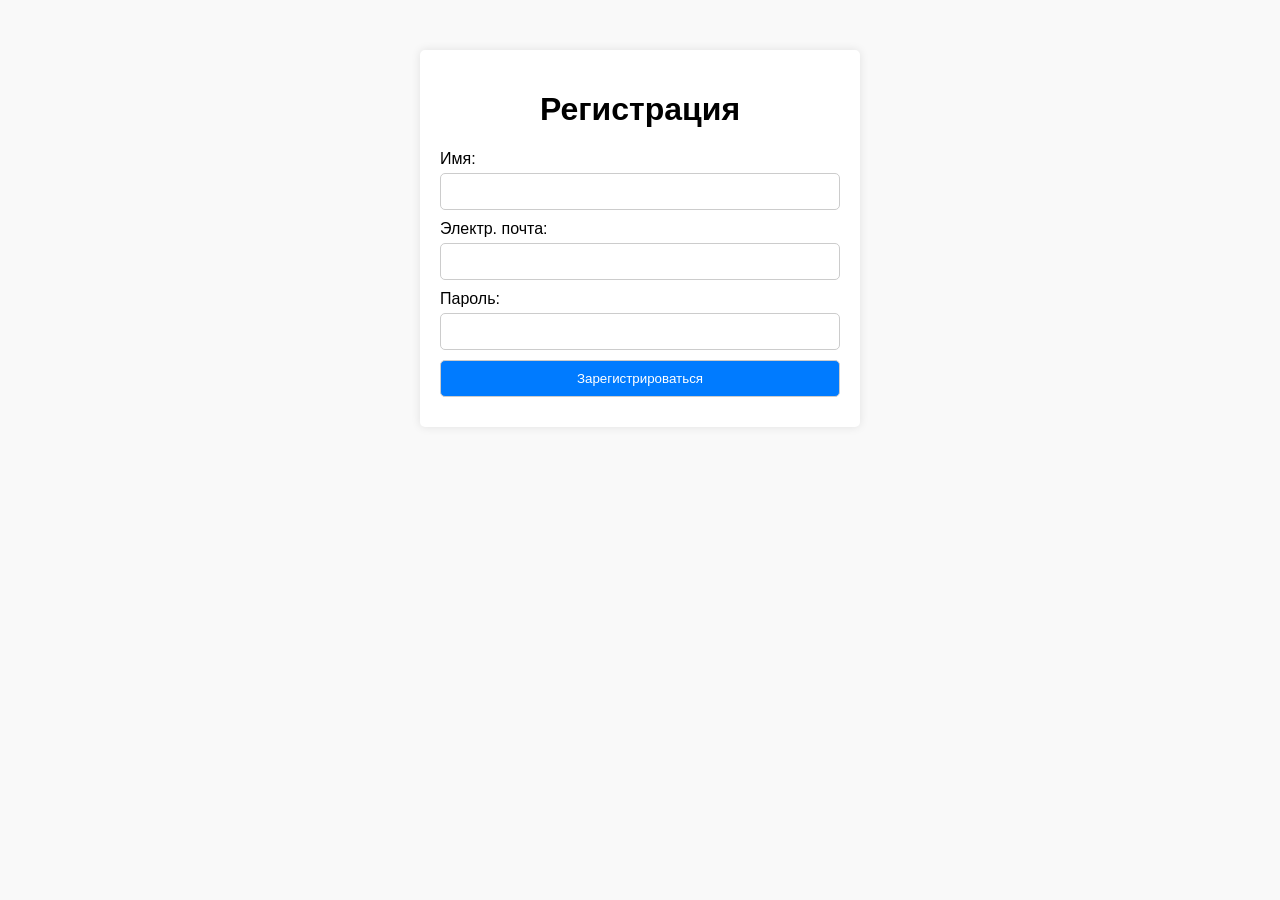
<file: registration.html>
<!DOCTYPE html>
<html lang="en">
<head>
<meta charset="UTF-8">
<meta name="viewport" content="width=device-width, initial-scale=1.0">
<title>Регистрация</title>
<style>
    body {
        font-family: Arial, sans-serif;
        background-color: #f9f9f9;
    }
    .container {
        max-width: 400px;
        margin: 50px auto;
        padding: 20px;
        background-color: #fff;
        border-radius: 5px;
        box-shadow: 0 0 10px rgba(0, 0, 0, 0.1);
    }
    h1 {
        text-align: center;
    }
    label {
        display: block;
        margin-bottom: 5px;
    }
    input[type="text"],
    input[type="password"],
    input[type="email"],
    button {
        width: 100%;
        padding: 10px;
        margin-bottom: 10px;
        border-radius: 5px;
        border: 1px solid #ccc;
        box-sizing: border-box;
    }
    button {
        background-color: #007bff;
        color: #fff;
        cursor: pointer;
    }
</style>
</head>
<body>

<div class="container">
    <h1>Регистрация</h1>
    <form>
        <label for="username">Имя:</label>
        <input type="text" id="username" name="username" required>

        <label for="email">Электр. почта:</label>
        <input type="email" id="email" name="email" required>

        <label for="password">Пароль:</label>
        <input type="password" id="password" name="password" required>

        <button type="submit">Зарегистрироваться</button>
    </form>
</div>

</body>
</html>
</file>
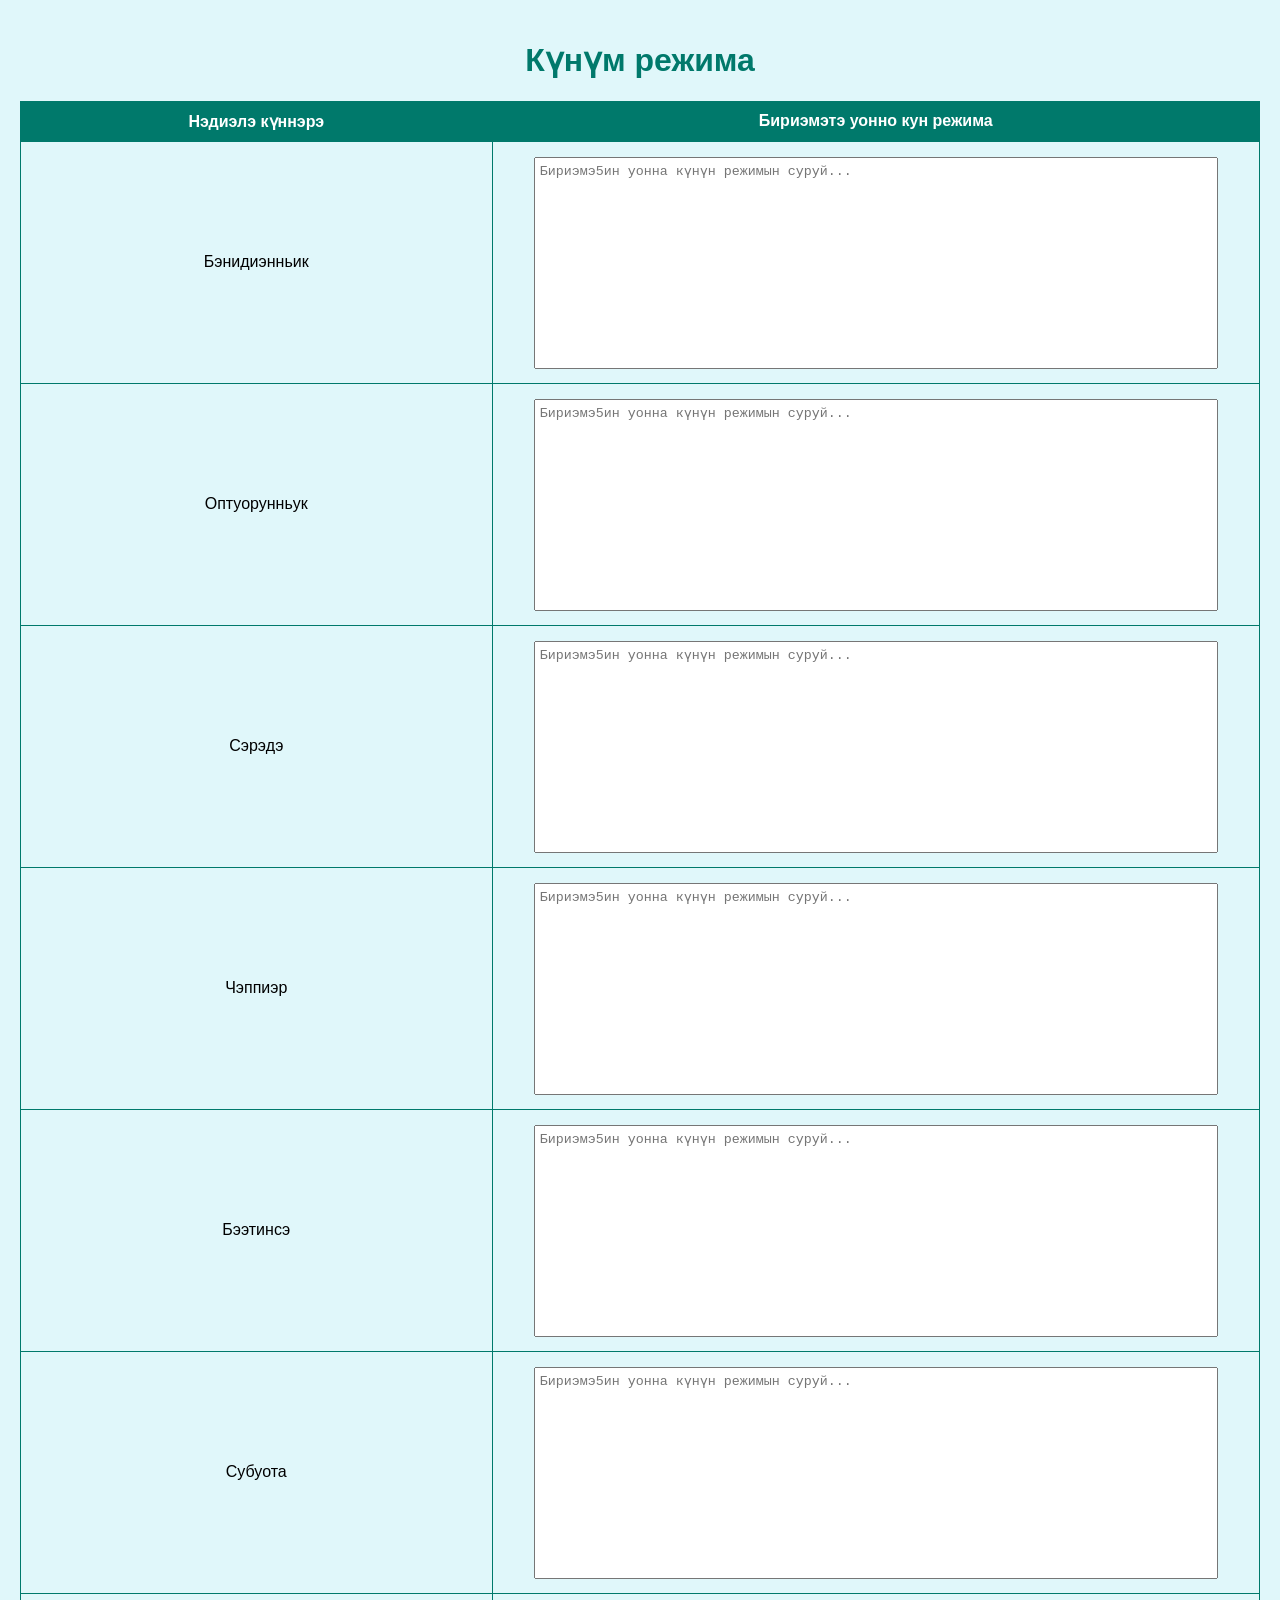
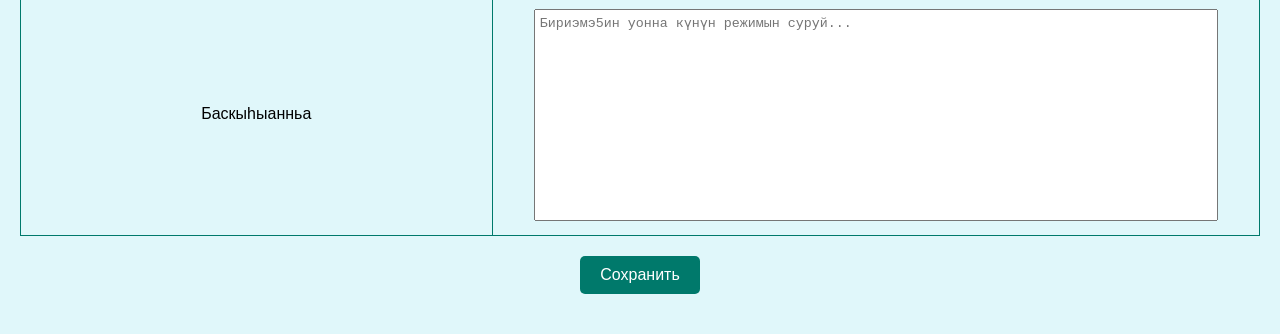
<file: Режимдня.html>
<!DOCTYPE html>
<html lang="ru">
<head>
    <meta charset="UTF-8">
    <meta name="viewport" content="width=device-width, initial-scale=1.0">
    <title>Режим дня на неделю</title>
    <style>
        body {
            font-family: Arial, sans-serif;
            background-color: #e0f7fa; /* Бирюзовый цвет фона */
            margin: 0;
            padding: 20px;
        }
        h1 {
            text-align: center;
            color: #00796b; /* Темно-бирюзовый цвет заголовка */
        }
        table {
            width: 100%;
            border-collapse: collapse;
            margin-top: 20px;
        }
        th, td {
            border: 1px solid #00796b; /* Темно-бирюзовая рамка */
            padding: 10px;
            text-align: center;
        }
        th {
            background-color: #00796b; /* Темно-бирюзовый цвет заголовков */
            color: white;
        }
        textarea {
            width: 90%;
            height: 200px; /* Высота текстовой области для 10 абзацев */
            padding: 5px;
            margin-top: 5px;
            resize: none; /* Отключение изменения размера */
        }
        button {
            display: block;
            margin: 20px auto;
            padding: 10px 20px;
            background-color: #00796b; /* Темно-бирюзовый цвет кнопки */
            color: white;
            border: none;
            border-radius: 5px;
            cursor: pointer;
            font-size: 16px;
        }
        button:hover {
            background-color: #004d40; /* Темнее при наведении */
        }
    </style>
</head>
<body>

<h1>Күнүм режима</h1>

<table>
    <thead>
        <tr>
            <th>Нэдиэлэ күннэрэ</th>
            <th>Бириэмэтэ уонно кун режима</th>
        </tr>
    </thead>
    <tbody>
        <tr>
            <td>Бэнидиэнньик</td>
            <td><textarea placeholder="Бириэмэ5ин уонна күнүн режимын суруй..."></textarea></td>
        </tr>
        <tr>
            <td>Оптуорунньук</td>
            <td><textarea placeholder="Бириэмэ5ин уонна күнүн режимын суруй..."></textarea></td>
        </tr>
        <tr>
            <td>Сэрэдэ</td>
            <td><textarea placeholder="Бириэмэ5ин уонна күнүн режимын суруй..."></textarea></td>
        </tr>
        <tr>
            <td>Чэппиэр</td>
            <td><textarea placeholder="Бириэмэ5ин уонна күнүн режимын суруй..."></textarea></td>
        </tr>
        <tr>
            <td>Бээтинсэ</td>
            <td><textarea placeholder="Бириэмэ5ин уонна күнүн режимын суруй..."></textarea></td>
        </tr>
        <tr>
            <td>Субуота</td>
            <td><textarea placeholder="Бириэмэ5ин уонна күнүн режимын суруй..."></textarea></td>
        </tr>
        <tr>
            <td>Баскыhыанньа</td>
            <td><textarea placeholder="Бириэмэ5ин уонна күнүн режимын суруй..."></textarea></td>
        </tr>
    </tbody>
</table>

<button onclick="saveSchedule()">Сохранить</button>

<script>
    function saveSchedule() {
        alert("Ваш режим дня сохранён!"); // Здесь можно добавить логику для сохранения данных
    }
</script>

</body>
</html>
</file>
